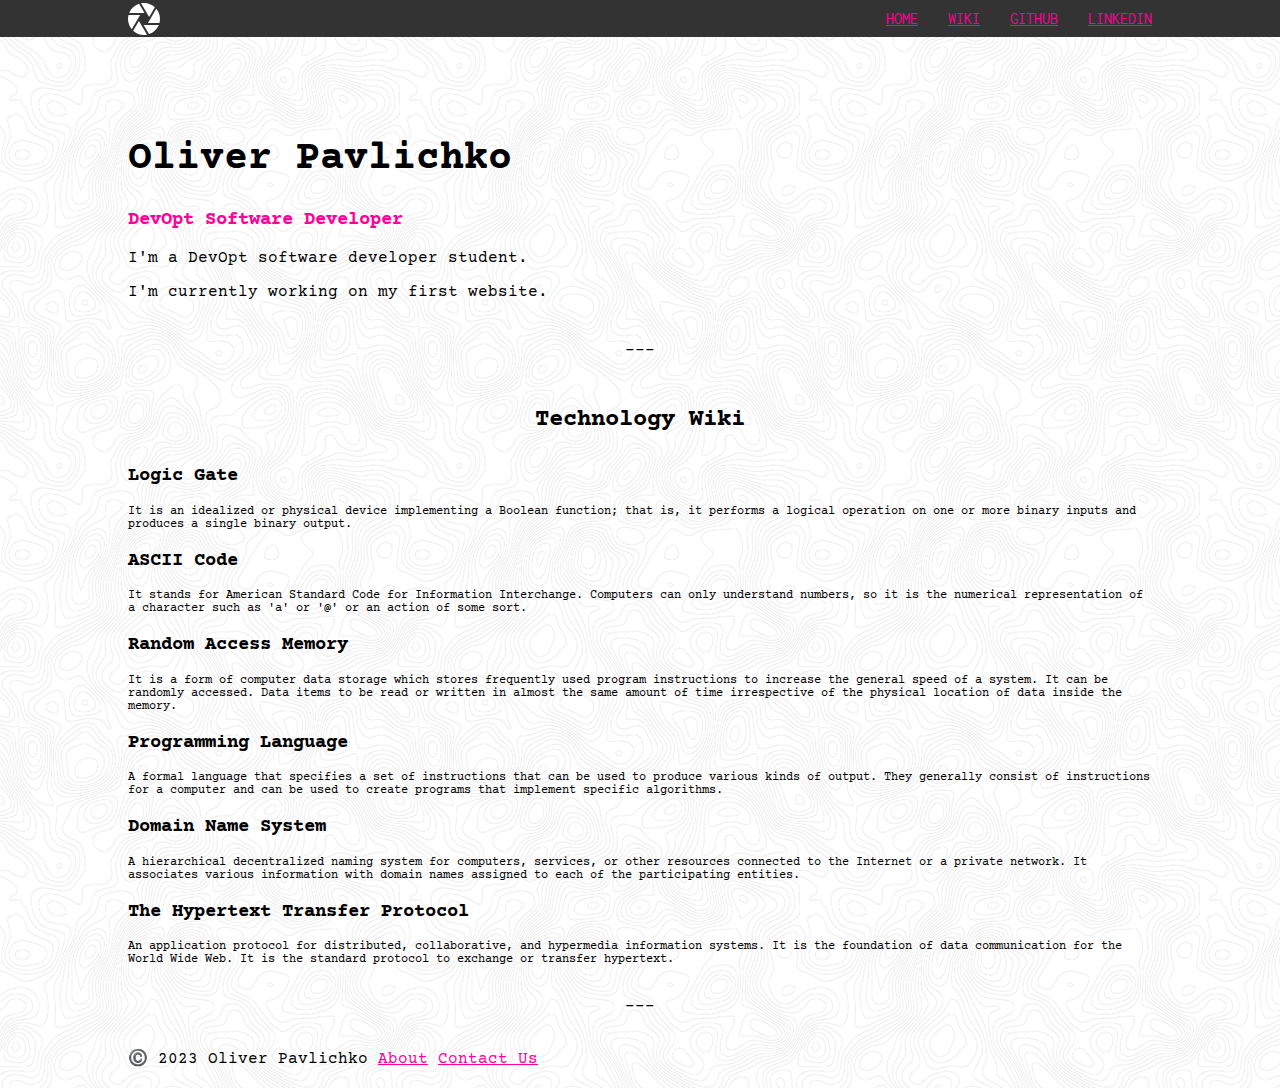
<file: index.html>
<!DOCTYPE html>
<html lang="en">
<head>
    <meta charset="UTF-8">
    <meta name="viewport" content="width=device-width, initial-scale=1.0">
    <link rel="shortcut icon" href="./aperture.ico"/>
    <title>First website</title>
    <link rel="stylesheet" href="./style.css">

    <link rel="preconnect" href="https://fonts.googleapis.com">
    <link rel="preconnect" href="https://fonts.gstatic.com" crossorigin>
    <link href="https://fonts.googleapis.com/css2?family=Inconsolata&display=swap" rel="stylesheet">

    <link rel="preconnect" href="https://fonts.googleapis.com">
    <link rel="preconnect" href="https://fonts.gstatic.com" crossorigin>
    <link href="https://fonts.googleapis.com/css2?family=Courier+Prime&display=swap" rel="stylesheet">    
</head>
<body>
    <nav class="navigation">
        <div class="menu">
            <img id="logo" src="./aperture.svg" alt="logo">
            <a class="navLink" href="/">HOME</a>
            <a class="navLink" href="http://wiki.com">WIKI</a>
            <a class="navLink" href="http://github.com">GITHUB</a>
            <a class="navLink" href="http://linkedin.com">LINKEDIN</a>
        </div>
    </nav>
    <article>
        <div class="header">
            <h1 id="headerOne">Oliver Pavlichko</h1>
            <h3 class="subtitle">DevOpt Software Developer</h3>
            <p>I'm a DevOpt software developer student.</p>
            <p>I'm currently working on my first website.</p>
            <p class="separator">---</p>
        </div>
        <main class="main">
            <h2>Technology Wiki</h2>
            <h3>Logic Gate</h3>
            <p>It is an idealized or physical device implementing a Boolean function; 
                that is, it performs a logical operation on one or more binary inputs 
                and produces a single binary output.</p>
            <h3>ASCII Code</h3>
            <p>It stands for American Standard Code for Information Interchange. 
                Computers can only understand numbers, so it is the numerical 
                representation of a character such as 'a' or '@' or an action of some 
                sort.</p>
            <h3>Random Access Memory</h3>
            <p>It is a form of computer data storage which stores frequently used 
                program instructions to increase the general speed of a system. It can
                be randomly accessed. Data items to be read or written in almost the 
                same amount of time irrespective of the physical location of data 
                inside the memory.</p>
            <h3>Programming Language</h3>
            <p>A formal language that specifies a set of instructions that can be used 
                to produce various kinds of output. They generally consist of 
                instructions for a computer and can be used to create programs that 
                implement specific algorithms.</p>
            <h3>Domain Name System</h3>
            <p>A hierarchical decentralized naming system for computers, services, 
                or other resources connected to the Internet or a private network. 
                It associates various information with domain names assigned to each 
                of the participating entities.</p>
            <h3>The Hypertext Transfer Protocol</h3>
            <p>An application protocol for distributed, collaborative, and hypermedia 
                information systems. It is the foundation of data communication for 
                the World Wide Web. It is the standard protocol to exchange or transfer 
                hypertext.</p>
        </main>
        <footer>
            <p class="separator">---</p>
            <p class="footerItem">©️ 2023 Oliver Pavlichko</p>
            <a class="footerItem" href="./about.html">About</a>
            <a class="footerItem" href="./contactUs.html">Contact Us</a>
        </footer>
    </article>
</body>
</html>
</file>
<file: style.css>
body {
    background: repeat url("./topography.png");
    font-family: 'Courier Prime', monospace;
    width: auto;
    margin: 0 0 20px 0;
    padding-left: 10%;
    padding-right: 10%;
}
.menu {
    background-color: #333333;
    font-family: 'Inconsolata', monospace;
    width: auto;
    margin-left: -15%;
    margin-right: -15%;
    padding: 10px 15% 10px 15%;
    display: flex;
    align-items: center;
    justify-content: flex-end;
    top: 0;
}
.navLink {
    margin-left: 30px;
}
#logo {
    position: absolute;
    overflow: visible;
    left: 10%;
}
#headerOne {
    font-size: 2.5em;
}
article {
    margin-top: 100px;
}
a, .subtitle {
    color: #ff0099;
}
.main p {
    font-size: 12px;
}
.separator, .main h2 {
    text-align: center;
    line-height: 50px;
}
.header .separator {
    margin-top: 25px;
}
.footerItem {
    display: inline;
}
</file>
